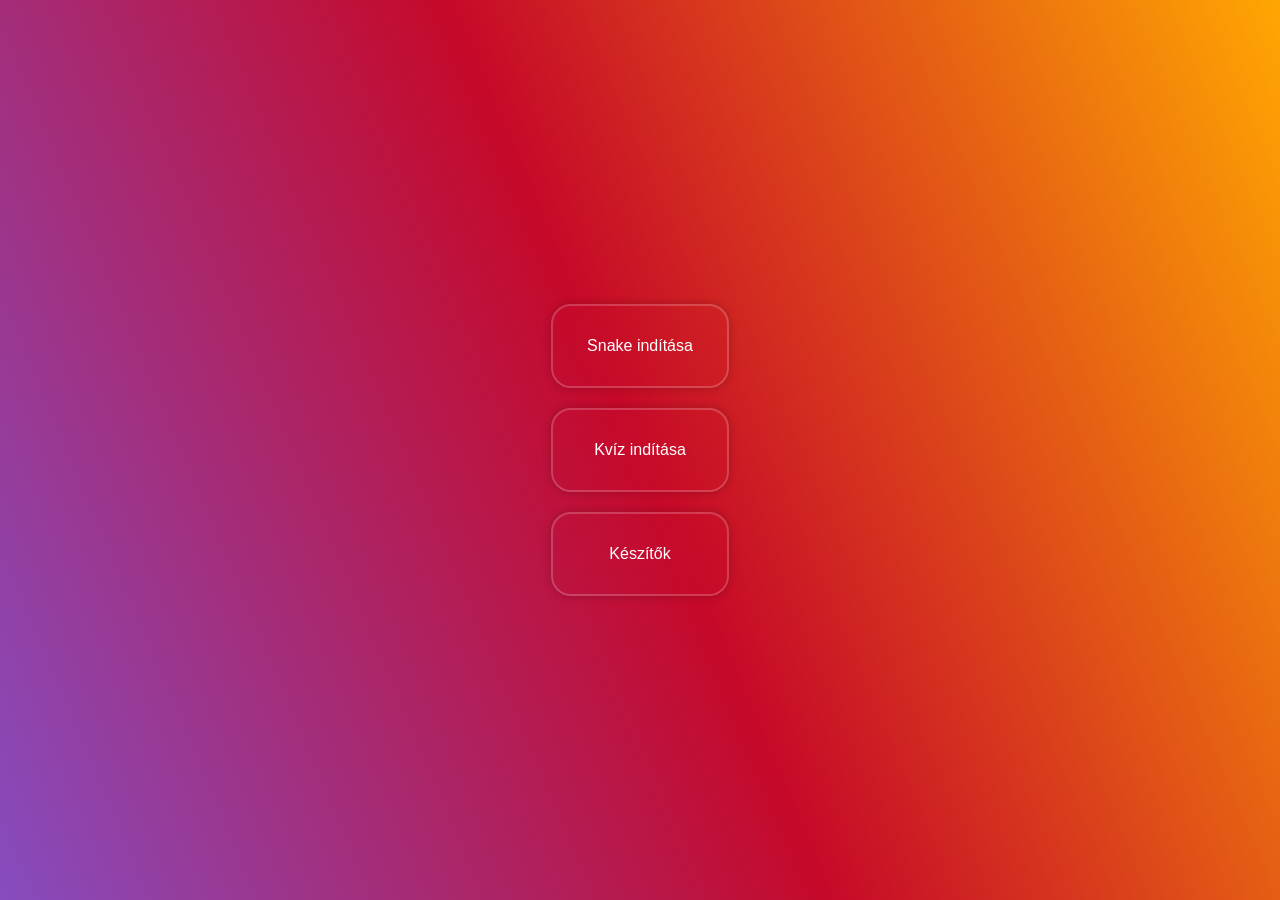
<file: index.html>
<!DOCTYPE html>
<html lang="hu">
<head>
    <meta charset="UTF-8">
    <meta name="viewport" content="width=device-width, initial-scale=1.0">
    <title>JS Kacsa🦆🦆🦆🦆</title>
    <link rel="stylesheet" href="CSS/design.css">
</head>
<body>
    <div class="fokepernyo">
        <a href="snake.html" class="uveges gombok">Snake indítása</a>
        <a href="kviz.html" class="uveges gombok">Kvíz indítása</a>
        <a href="keszitok.html" class="uveges gombok">Készítők</a>
    </div>
</body>
</html>
</file>
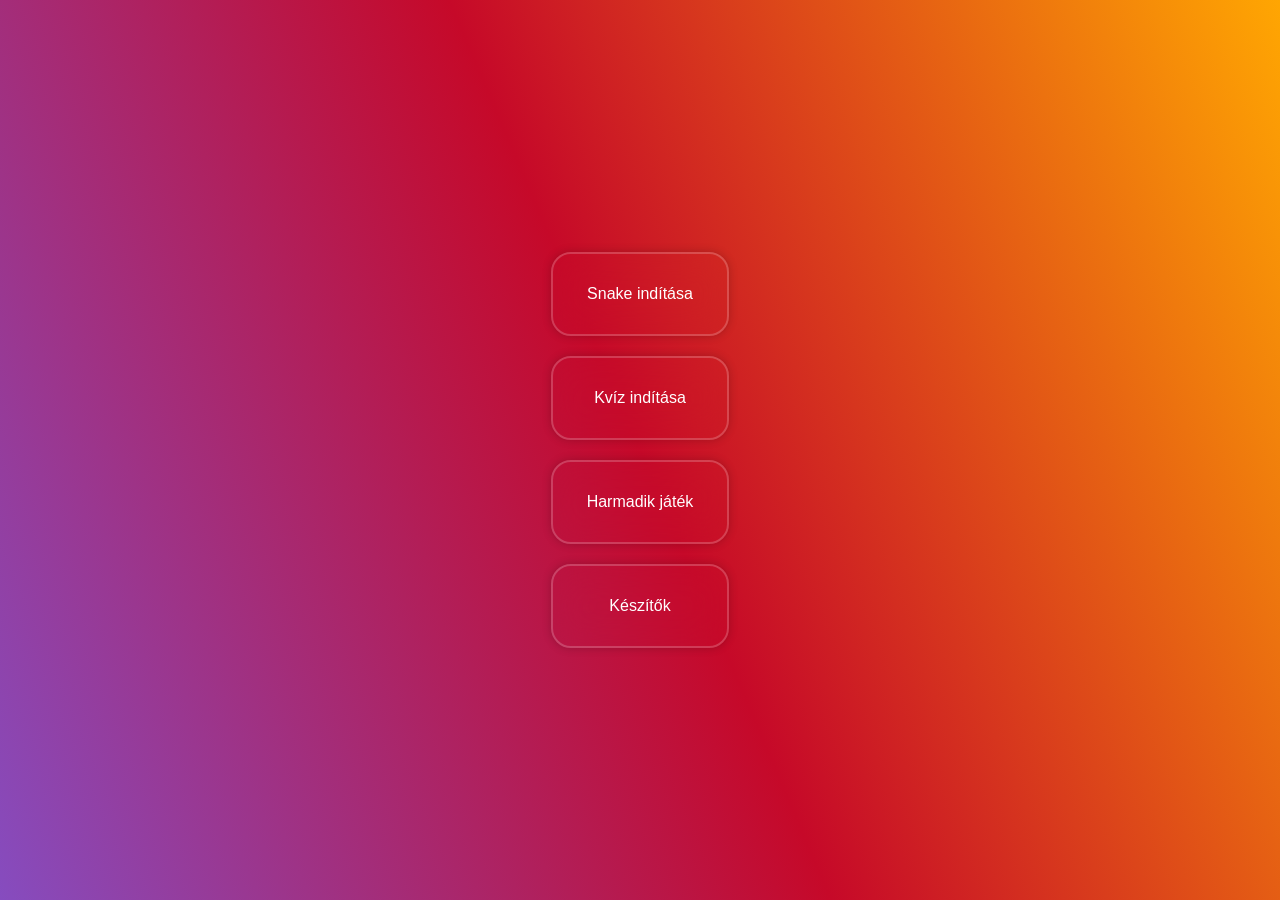
<file: fomenu.html>
<!DOCTYPE html>
<html lang="hu">
<head>
    <meta charset="UTF-8">
    <meta name="viewport" content="width=device-width, initial-scale=1.0">
    <title>JS Kacsa🦆🦆🦆🦆</title>
    <link rel="stylesheet" href="CSS/design.css">
</head>
<body>
    <div class="fokepernyo">
        <a href="snake.html" class="uveges gombok">Snake indítása</a>
        <a href="kviz.html" class="uveges gombok">Kvíz indítása</a>
        <a href="jatek.html" class="uveges gombok">Harmadik játék</a>
        <a href="keszitok.html" class="uveges gombok">Készítők</a>
    </div>
</body>
</html>
</file>
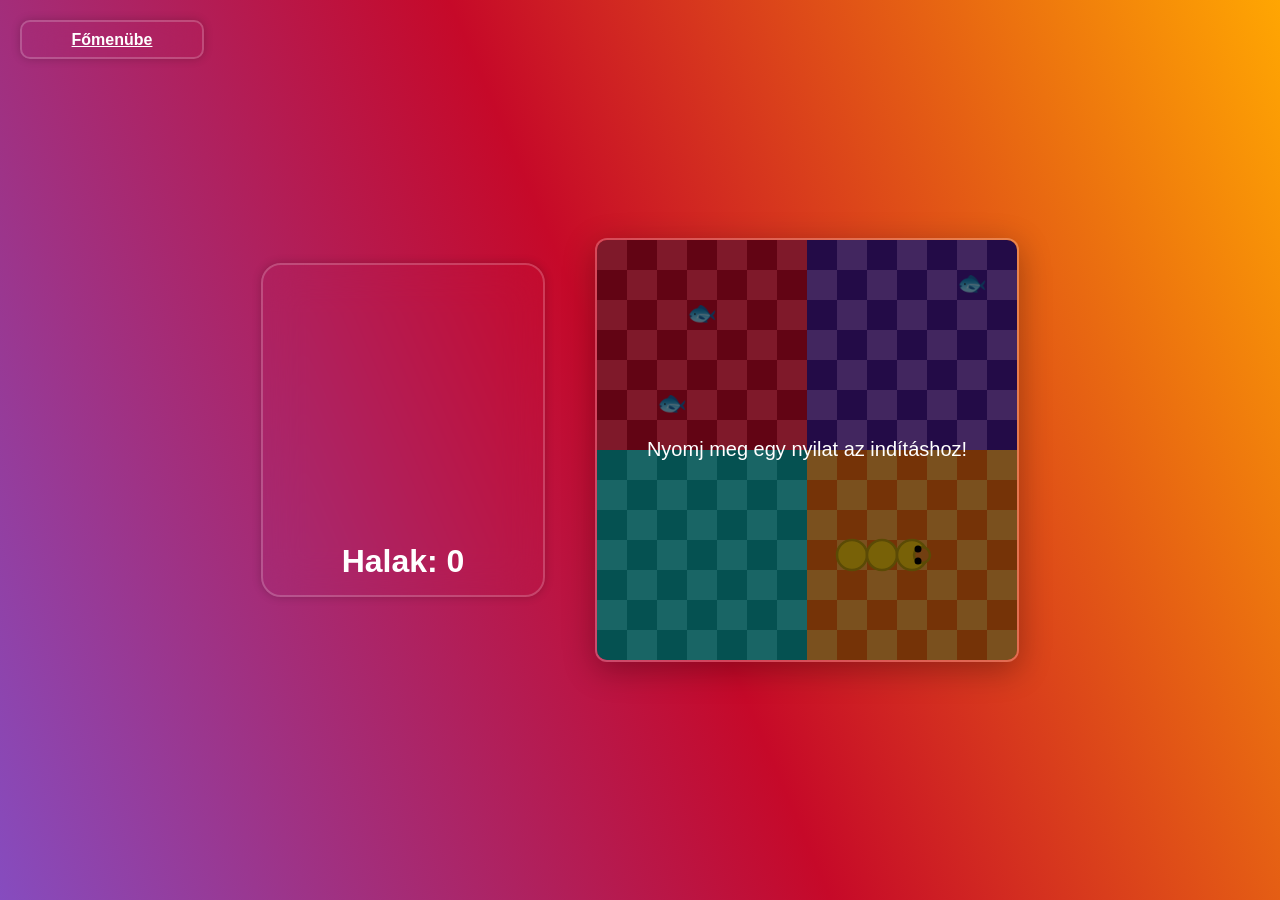
<file: game.html>
<!DOCTYPE html>
<html lang="hu">

<head>
    <title>Snake</title>
    <link rel="stylesheet" href="style.css">
    <link rel="stylesheet" href="game.css">
    <script src="game.js" defer></script>
</head>

<body>
    <a href="fomenu.html" id="fomenuGomb" class="uveges">Főmenübe</a>
    <div id="container">
        <div id="score" class="tartaly uveges score">Halak: 0</div>
        <canvas id="duckCanvas" width="560" height="400"></canvas>
    </div>
</body>

</html>
</file>
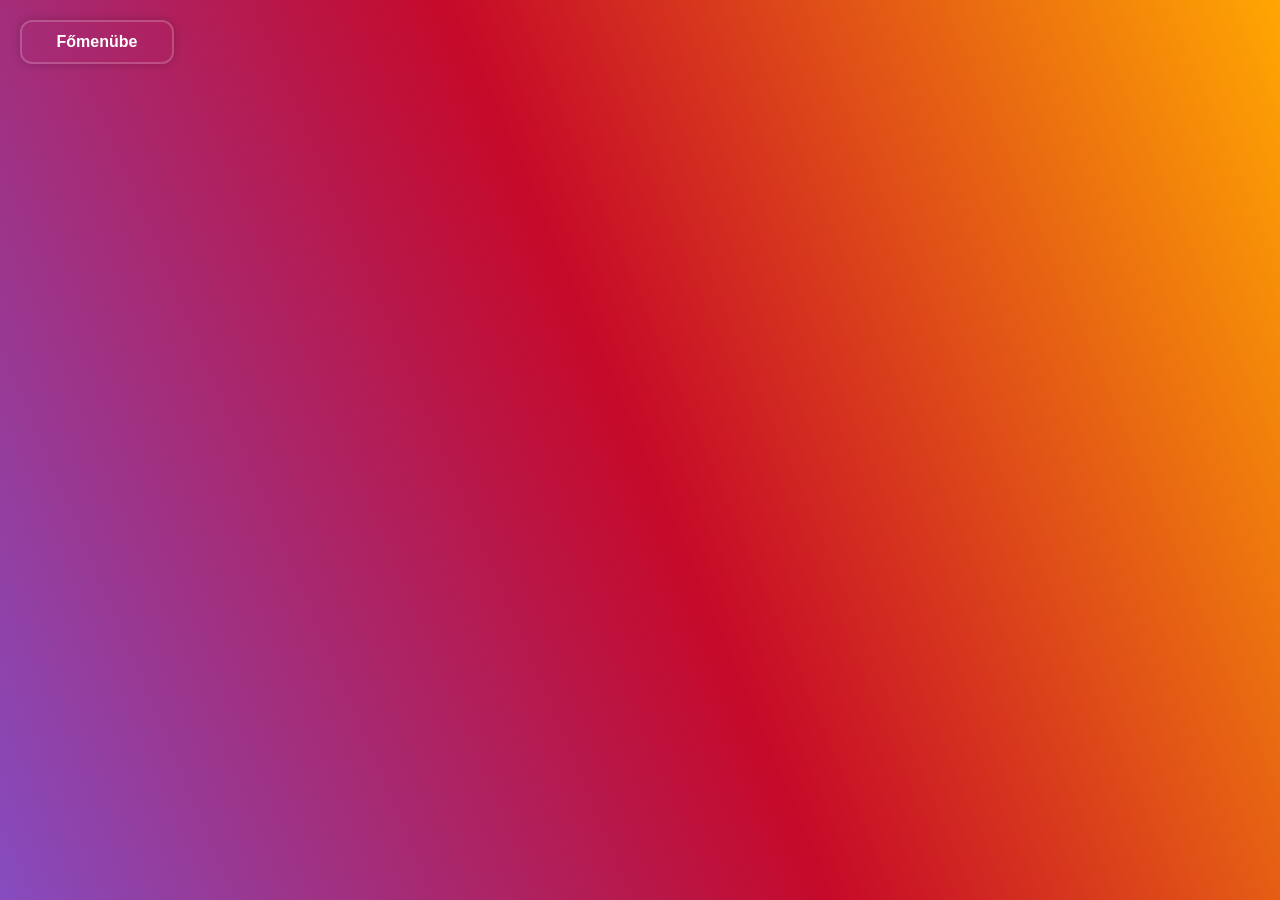
<file: jatek.html>
<!DOCTYPE html>
<html lang="en">
<head>
    <meta charset="UTF-8">
    <meta name="viewport" content="width=device-width, initial-scale=1.0">
    <title>JS Kacsa Játék🦆</title>
    <link rel="stylesheet" href="CSS/design.css">

</head>
<body>
    <a href="index.html" id="fomenuGomb" class="uveges">Főmenübe</a>
    
</body>
</html>
</file>
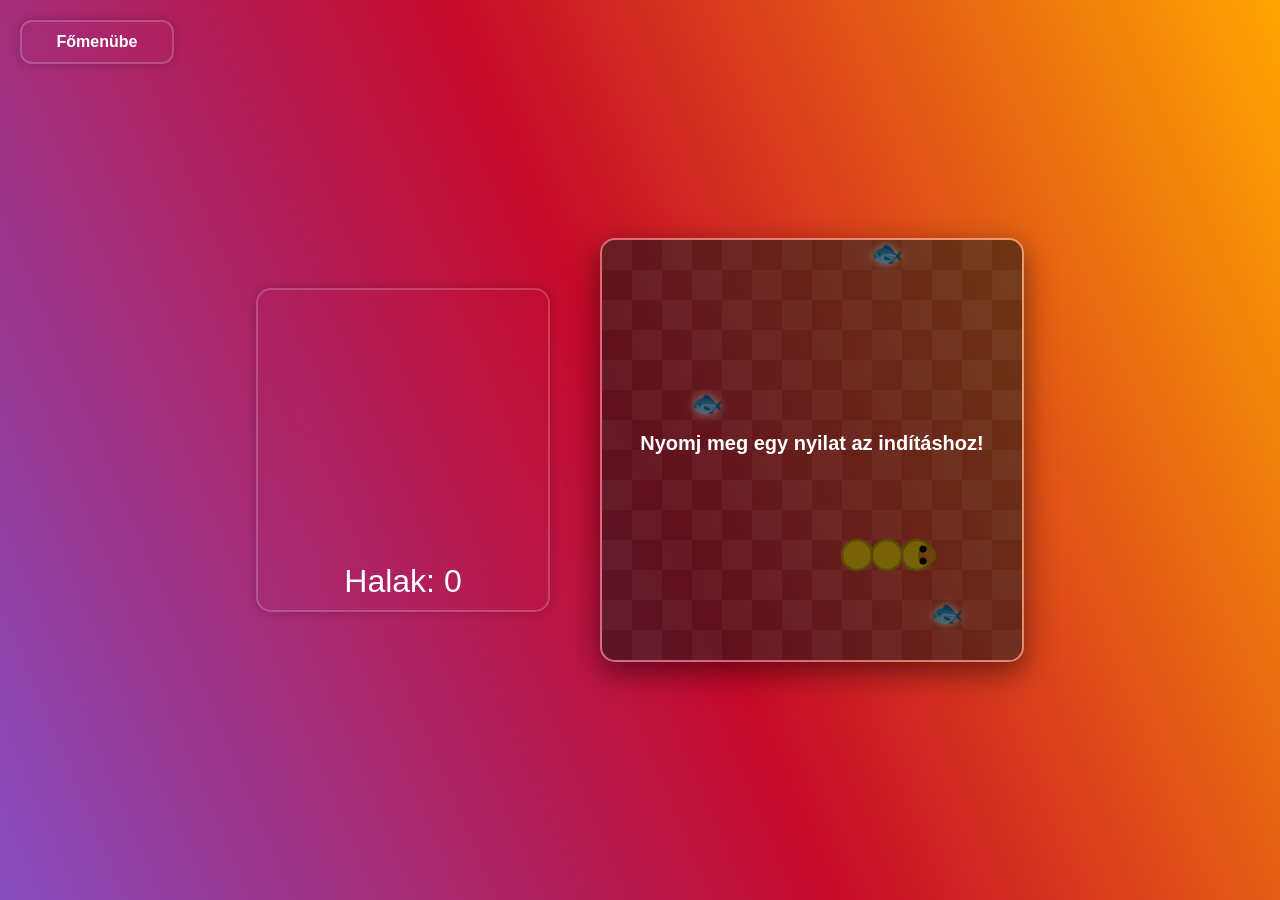
<file: snake.html>
<!DOCTYPE html>
<html lang="hu">

<head>
    <title>JS Kacsa Snake🦆</title>
    <meta name="viewport" content="width=device-width, initial-scale=1.0">
    <link rel="stylesheet" href="CSS/design.css">
    <link rel="stylesheet" href="CSS/snake.css">
    <script src="JS/snake.js" defer></script>
</head>

<body>
    <a href="index.html" id="fomenuGomb" class="uveges">Főmenübe</a>
    <div id="container">
        <div id="score" class="tartaly uveges score">Halak: 0</div>
        <canvas id="duckCanvas" width="560" height="400"></canvas>
    </div>
</body>

</html>
</file>
<file: CSS/design.css>
body {
    background: linear-gradient(67deg, #864cbf, #c60929, #ffa602);
    font-family: sans-serif;
    color: white;
    display: flex;
    flex-direction: column;
    justify-content: center;
    align-items: center;
    height: 100vh;
    margin: 0;
    overflow: hidden;
}

a {
    color: white;
    text-decoration: none;
}

#fomenuGomb {
    position: relative; /* Fix helyett legyen a tartalom része mobilon */
    display: block;
    margin: 10px auto; /* Középre igazítás */
    width: 150px;
    height: 40px;
    line-height: 40px;
    text-align: center;
    border-radius: 12px;
    font-weight: bold;
    z-index: 10;
}

.fokepernyo {
    display: flex;
    justify-content: center;
    align-items: center;
    min-height: 100vh;
    flex-direction: column;
}

.uveges {
    background-color: rgba(128, 0, 128, 0.0);
    border: 2px solid rgba(255, 255, 255, .2);
    backdrop-filter: blur(20px);
    box-shadow: 0 0 10px rgba(0, 0, 0, .2);
}



a.uveges:hover {
    background-color: rgba(255, 255, 255, 0.1);
    transform: scale(1.05);
}

.gombok {
    display: flex;
    justify-content: center;
    align-items: center;
    width: 90%; /* Fix 400px helyett */
    max-width: 400px; /* De ne legyen nagyobb 400px-nél */
    height: auto;
    min-height: 50px;
    border-radius: 20px;
    padding: 15px;
    margin: 10px;
    text-align: center;
}

@media (max-width: 480px) {
    #fomenuGomb {
        width: 120px;
        font-size: 0.8rem;
        left: 10px;
        top: 10px;
    }
}

@media (min-width: 768px) {
    #fomenuGomb {
        position: absolute; /* Desktopon maradhat a sarokban */
        top: 20px;
        left: 20px;
        margin: 0;
    }
}
</file>
<file: style.css>
#kviz-doboz {
    text-align: center;
    color: white;
    max-width: 80%;
}

#valasz-opciok {
    display: grid;
    grid-template-columns: 1fr 1fr;
    gap: 15px;
    margin-top: 20px;
}

#kerdes {
    margin-bottom: 30px;
    font-size: 1.5rem;
}

.gombok {
    background-color: #46178f;
    box-shadow: #ff6fff 0px 7px 20px;
    width: 400px;
    height: 50px;
    padding: 15px;
    margin: 15px;
    display: flex;
    justify-content: center;
    align-items: center;
    border-radius: 20px;
}

.valasz-btn {
    padding: 15px 25px;
    background-color: #444;
    color: #ffd700;
    border: 2px solid #ffd700;
    border-radius: 10px;
    cursor: pointer;
    font-size: 1.1rem;
    transition: 0.3s;
}

.valasz-btn:hover {
    background-color: #ffd700;
    color: #222;
}

.rejtett {
    display: none;
}
</file>
<file: game.css>
body {
    background: linear-gradient(67deg,#864cbf, #c60929,#ffa602);
    font-family: sans-serif;
    color: white;
    display: flex;
    flex-direction: column;
    justify-content: center;
    align-items: center;
    height: 100vh;
    margin: 0;
    overflow: hidden;
}

canvas {
    background-color: rgba(255, 255, 255, 0.05);
    backdrop-filter: blur(20px);
    border: 2px solid rgba(255, 255, 255, .2);
    border-radius: 12px;
    box-shadow: 0 8px 32px rgba(0, 0, 0, 0.3);
    display: block;
    margin-bottom: 0;
}
#container{
    display: flex;
    flex-direction: row; 
    align-items: center; 
    gap: 50px;
}
#score {
    font-size: 2rem;
    margin-bottom: 40px;
    font-weight: bold;
}

#fomenuGomb{
    position: absolute;
    top: 20px;
    left: 20px;
    border-radius: 10px;
    color: white;
    font-weight: bold;
    z-index: 10;
    width: 180px;
    height: 35px;
    line-height: 35px;
    text-align: center;
    float: left;
}

.score{
    position: relative;
    overflow: hidden; 
    z-index: 1;
}
.score::before {
    content: "";
    position: absolute;
    bottom: 0;
    left: 0;
    width: 100%;
    height: var(--magassag, 0%);
    background: var(--szin, linear-gradient(to top, #3a7bd5, #00d2ff));
    transition: height 0.5s ease, background 0.5s ease;
    z-index: -1;
    opacity: 0.6;
}

.uveges{
    background-color: rgba(128, 0, 128, 0.0);
    border: 2px solid rgba(255, 255, 255, .2);
    backdrop-filter: blur(20px);
    box-shadow: 0 0 10px rgba(0, 0, 0, .2);
}

a.uveges:hover {
    background-color: rgba(255, 255, 255, 0.1);
    transform: scale(1.05);
}

.tartaly{
    display: flex;
    justify-content: center;
    align-items: end;
    width: 250px;
    height: 300px;
    padding: 15px;
    border-radius: 20px;
}
</file>
<file: CSS/snake.css>
body {
    min-width: unset; 
}

canvas {
    max-width: 95vw; /* Ne lógjon le a képernyőről */
    max-height: 60vh; /* Ne legyen túl magas, hogy látszódjon a pontszám is */
    width: auto;
    height: auto;
    background-color: rgba(255, 255, 255, 0.1);
    border: 2px solid rgba(255, 255, 255, 0.3);
    border-radius: 15px;
    box-shadow: 0 10px 30px rgba(0, 0, 0, 0.5);
}
#container {
    display: flex;
    flex-direction: column; /* Mobilon egymás alá */
    align-items: center;
    justify-content: center;
    gap: 15px;
    width: 100%;
    padding: 10px;
}

#score {
    font-size: 1.2rem;
    margin: 0;
}

.score{
    position: relative;
    overflow: hidden; 
    z-index: 1;
}

.score::before {
    content: "";
    position: absolute;
    bottom: 0;
    left: 0;
    width: 100%;
    height: var(--magassag, 0%);
    background: var(--szin, linear-gradient(to top, #3a7bd5, #00d2ff));
    transition: height 0.5s ease, background 0.5s ease;
    z-index: -1;
    opacity: 0.6;
}

.tartaly {
    display: flex;
    justify-content: center;
    align-items: center;
    width: auto;
    min-width: 120px;
    height: 50px; /* Mobilon kisebb legyen a pontszám doboza */
    padding: 10px 20px;
    border-radius: 15px;
}

@media (min-width: 768px) {
    #container {
        flex-direction: row; /* Desktopon egymás mellett */
        gap: 50px;
    }
    .tartaly {
        width: 250px;
        height: 300px;
        align-items: flex-end;
    }
    #score {
        font-size: 2rem;
    }

}
</file>
